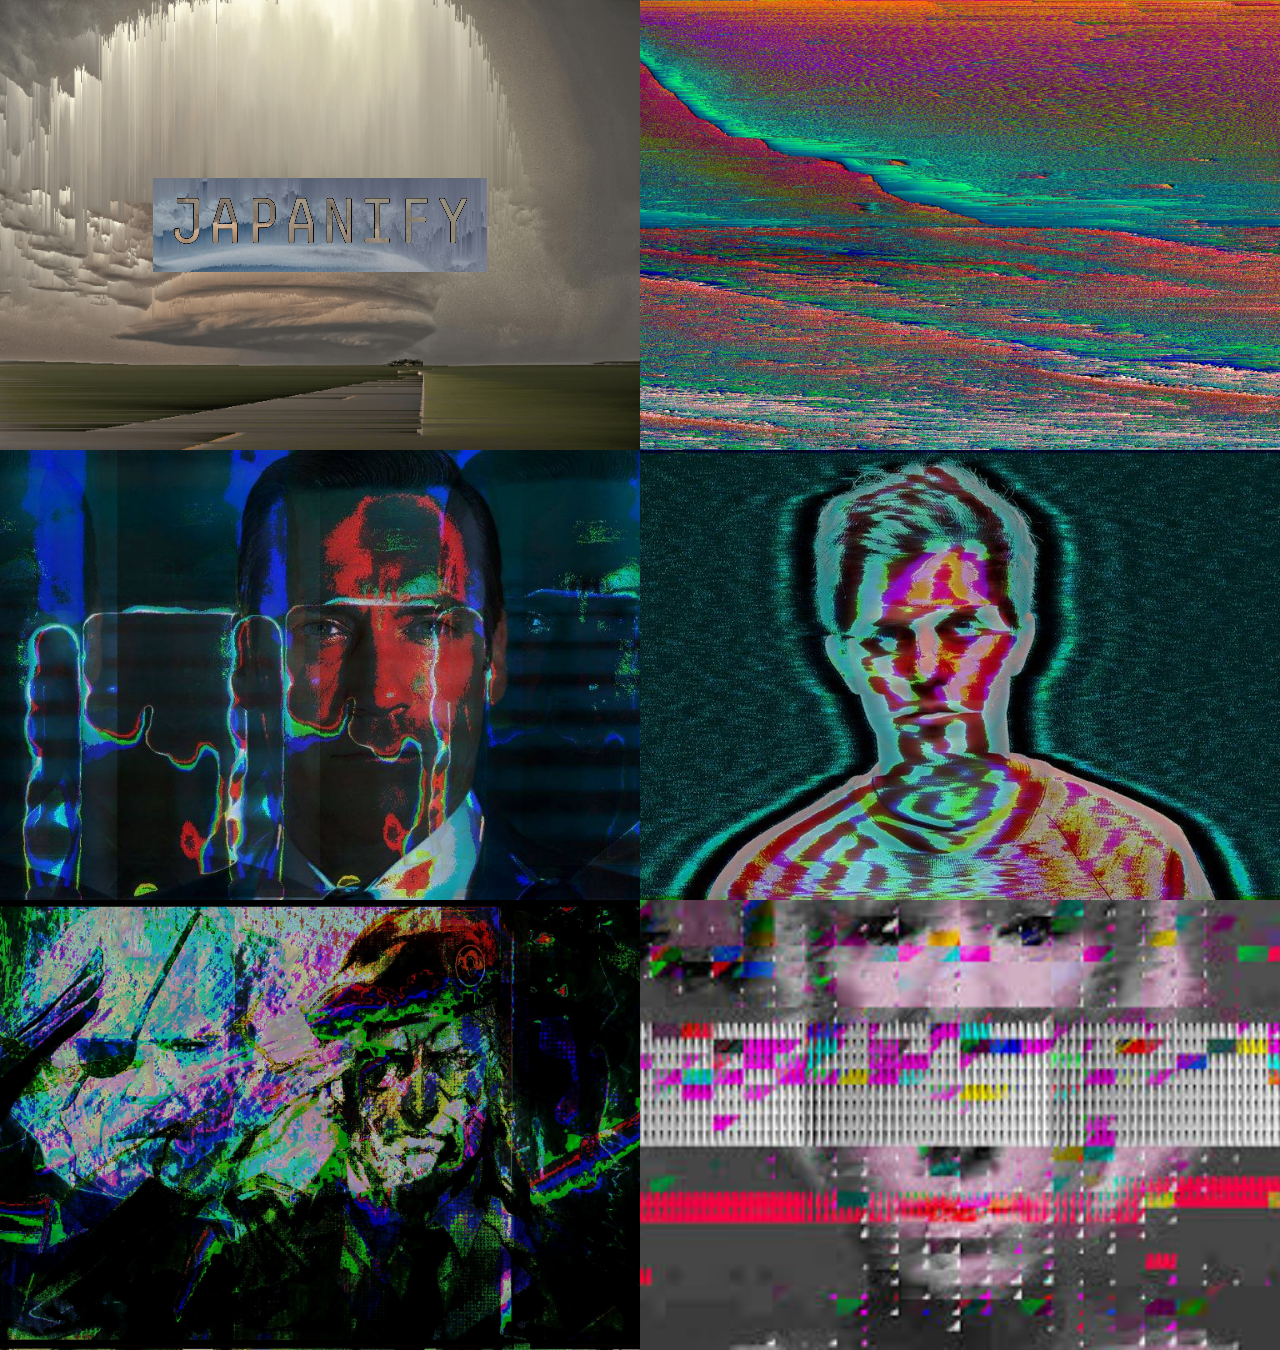
<file: index.html>
<!DOCTYPE html>
<html>
<head>
	<link rel="stylesheet" href="index.css">
	<title>Image Workspace</title>
</head>
<body>
	<div class="container" id="topleft">
		<div class="linkbox">
			<a class="effectname" id="effect1" href="effect1.html">
				JAPANIFY
			</a>
		</div>
	</div>
	<div class="container" id="topright">
		<div class="linkbox">
			<a class="effectname" id="effect2" href="effect2.html">
				EFEITO 2			
			</a>
		</div>
	</div>
	<div class="container" id="botleft">
		<div class="linkbox">
			<a class="effectname" id="effect3" href="effect3.html">
				EFEITO 3
			</a>
		</div>
	</div>
	<div class="container" id="botright">
		<div class="linkbox">
			<a class="effectname" id="effect4" href="effect4.html">
				EFEITO 4
			</a>
		</div>
	</div>
	<div class="container" id="topleft1">
		<div class="linkbox">
			<a class="effectname" id="effect5" href="effect4.html">
				EFEITO 5
			</a>
		</div>
	</div>
	<div class="container" id="topright1">
		<div class="linkbox">
			<a class="effectname" id="effect6" href="effect4.html">
				EFEITO 6
			</a>
		</div>
	</div>
</body>

</html>
</file>
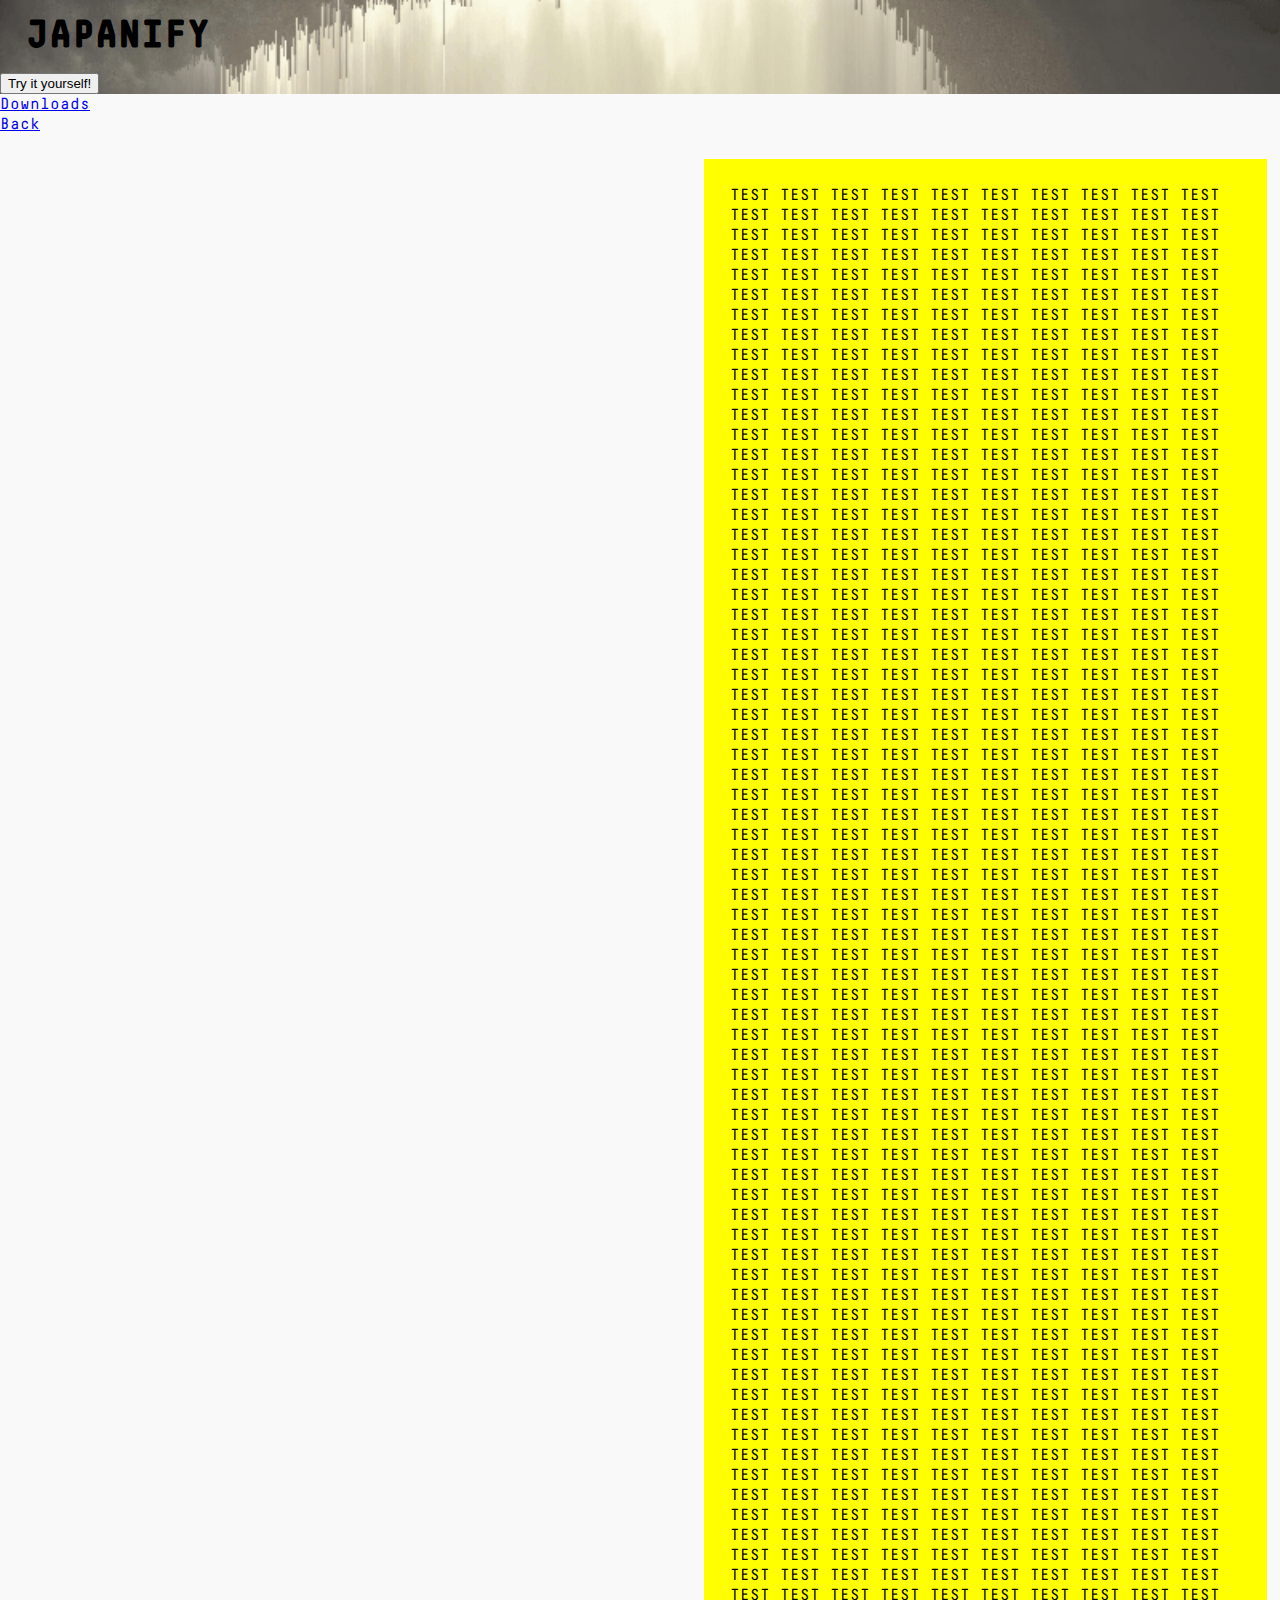
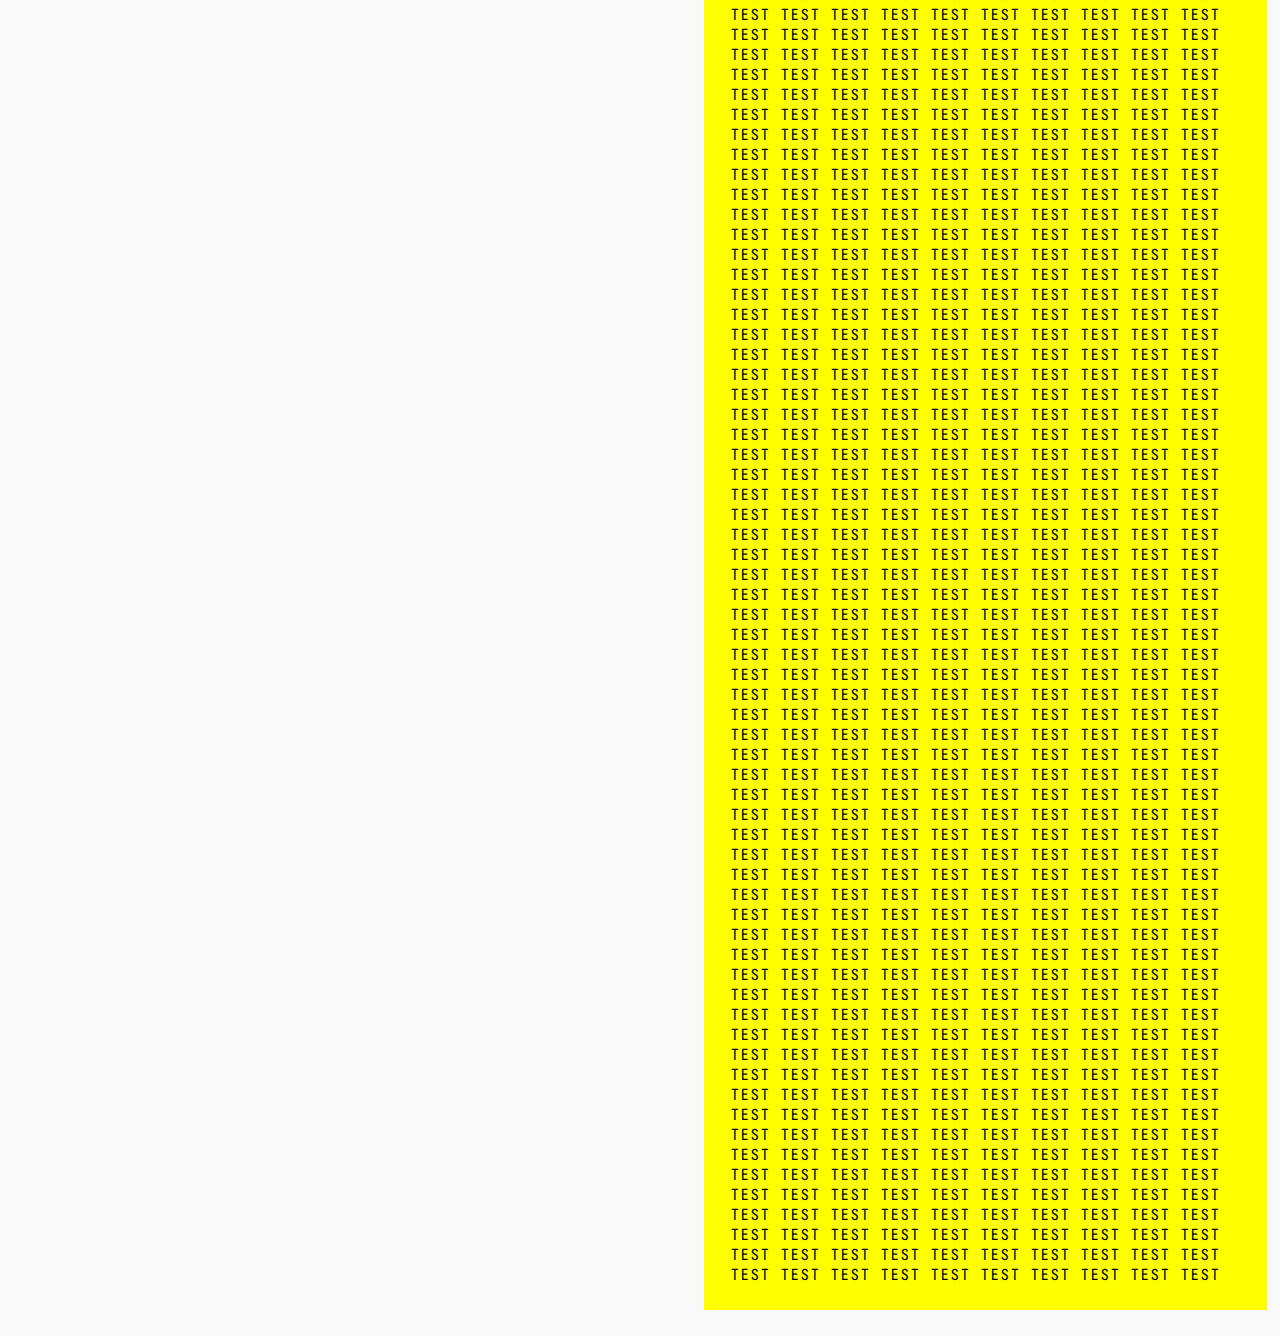
<file: effect1.html>
<!DOCTYPE html>
<html>
	<head>
		<title>Japanify</title>
		<link rel="stylesheet" href="effectpage.css">
		<script src="scripts.js"></script>
	</head>
	
	<body>
		<div id="effect_background" style="background-image: url('images/japanify.png');">
			<h1 id="effect_name">
				JAPANIFY
			</h1>

			<button id="openForm" onclick="openForm()">Try it yourself!</button>

		</div>

		<div id="myForm" class="form" onclick="closeForm()">
			<div id="myFormContent" class="formContent">
				<form action = "http://0.0.0.0:5000/effect1/upload" method = "POST" enctype = "multipart/form-data">
     				<button class="btnCancel" onclick="closeForm()"></button>
		         	<label for="file"><b>File</b></label>
     				<br>
		         	<input type = "file" name = "file" required>
     				<br>
		         	<label for="filename"><b>File Name</b></label>
		         	<br>
		         	<input type = "text" name ="filename">
		         	<br>
		         	<label for="iterations"><b>Number of Iterations</b></label>
		         	<br>
		         	<input type="number" name="iterations" min="1" max="10">
		         	<br>
					<label for="density"><b>Effect Density</b></label>
		         	<br>
		         	<input type="number" name="density" min="1" max="80" required>
		         	<br>
		         	<label for="privacy"><b>Make Image Public</b></label><br>
		         	<br>
		         	<input type="radio" name="privacy" value="y"> Yes<br>
			     	<input type="radio" name="privacy" value="n"> No<br>
	         		<input type="submit">
		    	</form>
	    	</div>
     	</div>
		<a href="http://0.0.0.0:5000/effect1/images">
			Downloads
		</a>
		<br>
		<a href="index.html">
			Back
		</a>

		<div id="text">
			TEST TEST TEST
			TEST TEST TEST
			TEST TEST TEST
			TEST TEST TEST
			TEST TEST TEST
			TEST TEST TEST
			TEST TEST TEST
			TEST TEST TEST
			TEST TEST TEST
			TEST TEST TEST
			TEST TEST TEST
			TEST TEST TEST
			TEST TEST TEST
			TEST TEST TEST
			TEST TEST TEST
			TEST TEST TEST
			TEST TEST TEST
			TEST TEST TEST
			TEST TEST TEST
			TEST TEST TEST
			TEST TEST TEST
			TEST TEST TEST
			TEST TEST TEST
			TEST TEST TEST
			TEST TEST TEST
			TEST TEST TEST
			TEST TEST TEST
			TEST TEST TEST
			TEST TEST TEST
			TEST TEST TEST
			TEST TEST TEST
			TEST TEST TEST
			TEST TEST TEST
			TEST TEST TEST
			TEST TEST TEST
			TEST TEST TEST
			TEST TEST TEST
			TEST TEST TEST
			TEST TEST TEST
			TEST TEST TEST
			TEST TEST TEST
			TEST TEST TEST
			TEST TEST TEST
			TEST TEST TEST
			TEST TEST TEST
			TEST TEST TEST
			TEST TEST TEST
			TEST TEST TEST
			TEST TEST TEST
			TEST TEST TEST
			TEST TEST TEST
			TEST TEST TEST
			TEST TEST TEST
			TEST TEST TEST
			TEST TEST TEST
			TEST TEST TEST
			TEST TEST TEST
			TEST TEST TEST
			TEST TEST TEST
			TEST TEST TEST
			TEST TEST TEST
			TEST TEST TEST
			TEST TEST TEST
			TEST TEST TEST
			TEST TEST TEST
			TEST TEST TEST
			TEST TEST TEST
			TEST TEST TEST
			TEST TEST TEST
			TEST TEST TEST
			TEST TEST TEST
			TEST TEST TEST
			TEST TEST TEST
			TEST TEST TEST
			TEST TEST TEST
			TEST TEST TEST
			TEST TEST TEST
			TEST TEST TEST
			TEST TEST TEST
			TEST TEST TEST
			TEST TEST TEST
			TEST TEST TEST
			TEST TEST TEST
			TEST TEST TEST
			TEST TEST TEST
			TEST TEST TEST
			TEST TEST TEST
			TEST TEST TEST
			TEST TEST TEST
			TEST TEST TEST
			TEST TEST TEST
			TEST TEST TEST
			TEST TEST TEST
			TEST TEST TEST
			TEST TEST TEST
			TEST TEST TEST
			TEST TEST TEST
			TEST TEST TEST
			TEST TEST TEST
			TEST TEST TEST
			TEST TEST TEST
			TEST TEST TEST
			TEST TEST TEST
			TEST TEST TEST
			TEST TEST TEST
			TEST TEST TEST
			TEST TEST TEST
			TEST TEST TEST
			TEST TEST TEST
			TEST TEST TEST
			TEST TEST TEST
			TEST TEST TEST
			TEST TEST TEST
			TEST TEST TEST
			TEST TEST TEST
			TEST TEST TEST
			TEST TEST TEST
			TEST TEST TEST
			TEST TEST TEST
			TEST TEST TEST
			TEST TEST TEST
			TEST TEST TEST
			TEST TEST TEST
			TEST TEST TEST
			TEST TEST TEST
			TEST TEST TEST
			TEST TEST TEST
			TEST TEST TEST
			TEST TEST TEST
			TEST TEST TEST
			TEST TEST TEST
			TEST TEST TEST
			TEST TEST TEST
			TEST TEST TEST
			TEST TEST TEST
			TEST TEST TEST
			TEST TEST TEST
			TEST TEST TEST
			TEST TEST TEST
			TEST TEST TEST
			TEST TEST TEST
			TEST TEST TEST
			TEST TEST TEST
			TEST TEST TEST
			TEST TEST TEST
			TEST TEST TEST
			TEST TEST TEST
			TEST TEST TEST
			TEST TEST TEST
			TEST TEST TEST
			TEST TEST TEST
			TEST TEST TEST
			TEST TEST TEST
			TEST TEST TEST
			TEST TEST TEST
			TEST TEST TEST
			TEST TEST TEST
			TEST TEST TEST
			TEST TEST TEST
			TEST TEST TEST
			TEST TEST TEST
			TEST TEST TEST
			TEST TEST TEST
			TEST TEST TEST
			TEST TEST TEST
			TEST TEST TEST
			TEST TEST TEST
			TEST TEST TEST
			TEST TEST TEST
			TEST TEST TEST
			TEST TEST TEST
			TEST TEST TEST
			TEST TEST TEST
			TEST TEST TEST
			TEST TEST TEST
			TEST TEST TEST
			TEST TEST TEST
			TEST TEST TEST
			TEST TEST TEST
			TEST TEST TEST
			TEST TEST TEST
			TEST TEST TEST
			TEST TEST TEST
			TEST TEST TEST
			TEST TEST TEST
			TEST TEST TEST
			TEST TEST TEST
			TEST TEST TEST
			TEST TEST TEST
			TEST TEST TEST
			TEST TEST TEST
			TEST TEST TEST
			TEST TEST TEST
			TEST TEST TEST
			TEST TEST TEST
			TEST TEST TEST
			TEST TEST TEST
			TEST TEST TEST
			TEST TEST TEST
			TEST TEST TEST
			TEST TEST TEST
			TEST TEST TEST
			TEST TEST TEST
			TEST TEST TEST
			TEST TEST TEST
			TEST TEST TEST
			TEST TEST TEST
			TEST TEST TEST
			TEST TEST TEST
			TEST TEST TEST
			TEST TEST TEST
			TEST TEST TEST
			TEST TEST TEST
			TEST TEST TEST
			TEST TEST TEST
			TEST TEST TEST
			TEST TEST TEST
			TEST TEST TEST
			TEST TEST TEST
			TEST TEST TEST
			TEST TEST TEST
			TEST TEST TEST
			TEST TEST TEST
			TEST TEST TEST
			TEST TEST TEST
			TEST TEST TEST
			TEST TEST TEST
			TEST TEST TEST
			TEST TEST TEST
			TEST TEST TEST
			TEST TEST TEST
			TEST TEST TEST
			TEST TEST TEST
			TEST TEST TEST
			TEST TEST TEST
			TEST TEST TEST
			TEST TEST TEST
			TEST TEST TEST
			TEST TEST TEST
			TEST TEST TEST
			TEST TEST TEST
			TEST TEST TEST
			TEST TEST TEST
			TEST TEST TEST
			TEST TEST TEST
			TEST TEST TEST
			TEST TEST TEST
			TEST TEST TEST
			TEST TEST TEST
			TEST TEST TEST
			TEST TEST TEST
			TEST TEST TEST
			TEST TEST TEST
			TEST TEST TEST
			TEST TEST TEST
			TEST TEST TEST
			TEST TEST TEST
			TEST TEST TEST
			TEST TEST TEST
			TEST TEST TEST
			TEST TEST TEST
			TEST TEST TEST
			TEST TEST TEST
			TEST TEST TEST
			TEST TEST TEST
			TEST TEST TEST
			TEST TEST TEST
			TEST TEST TEST
			TEST TEST TEST
			TEST TEST TEST
			TEST TEST TEST
			TEST TEST TEST
			TEST TEST TEST
			TEST TEST TEST
			TEST TEST TEST
			TEST TEST TEST
			TEST TEST TEST
			TEST TEST TEST
			TEST TEST TEST
			TEST TEST TEST
			TEST TEST TEST
			TEST TEST TEST
			TEST TEST TEST
			TEST TEST TEST
			TEST TEST TEST
			TEST TEST TEST
			TEST TEST TEST
			TEST TEST TEST
			TEST TEST TEST
			TEST TEST TEST
			TEST TEST TEST
			TEST TEST TEST
			TEST TEST TEST
			TEST TEST TEST
			TEST TEST TEST
			TEST TEST TEST
			TEST TEST TEST
			TEST TEST TEST
			TEST TEST TEST
			TEST TEST TEST
			TEST TEST TEST
			TEST TEST TEST
			TEST TEST TEST
			TEST TEST TEST
			TEST TEST TEST
			TEST TEST TEST
			TEST TEST TEST
			TEST TEST TEST
			TEST TEST TEST
			TEST TEST TEST
			TEST TEST TEST
			TEST TEST TEST
			TEST TEST TEST
			TEST TEST TEST
			TEST TEST TEST
			TEST TEST TEST
			TEST TEST TEST
			TEST TEST TEST
			TEST TEST TEST
			TEST TEST TEST
			TEST TEST TEST
			TEST TEST TEST
			TEST TEST TEST
			TEST TEST TEST
			TEST TEST TEST
			TEST TEST TEST
			TEST TEST TEST
			TEST TEST TEST
			TEST TEST TEST
			TEST TEST TEST
			TEST TEST TEST
			TEST TEST TEST
			TEST TEST TEST
			TEST TEST TEST
			TEST TEST TEST
			TEST TEST TEST
			TEST TEST TEST
			TEST TEST TEST
			TEST TEST TEST
			TEST TEST TEST
			TEST TEST TEST
			TEST TEST TEST
			TEST TEST TEST
			TEST TEST TEST
			TEST TEST TEST
			TEST TEST TEST
			TEST TEST TEST
			TEST TEST TEST
			TEST TEST TEST
			TEST TEST TEST
			TEST TEST TEST
			TEST TEST TEST
			TEST TEST TEST
			TEST TEST TEST
			TEST TEST TEST
			TEST TEST TEST
			TEST TEST TEST
			TEST TEST TEST
			TEST TEST TEST
			TEST TEST TEST
			TEST TEST TEST
			TEST TEST TEST
			TEST TEST TEST
			TEST TEST TEST
			TEST TEST TEST
			TEST TEST TEST
			TEST TEST TEST
			TEST TEST TEST
			TEST TEST TEST
			TEST TEST TEST
			TEST TEST TEST
			TEST TEST TEST
			TEST TEST TEST
			TEST TEST TEST
			TEST TEST TEST
			TEST TEST TEST
			TEST TEST TEST
			TEST TEST TEST
			TEST TEST TEST
			TEST TEST TEST
			TEST TEST TEST
			TEST TEST TEST
			TEST TEST TEST
			TEST TEST TEST
			TEST TEST TEST
			TEST TEST TEST
			TEST TEST TEST
			TEST TEST TEST
			TEST TEST TEST
			TEST TEST TEST
			TEST TEST TEST
			TEST TEST TEST
			TEST TEST TEST
			TEST TEST TEST
			TEST TEST TEST
			TEST TEST TEST
			TEST TEST TEST
			TEST TEST TEST
			TEST TEST TEST
			TEST TEST TEST
			TEST TEST TEST
			TEST TEST TEST
			TEST TEST TEST
			TEST TEST TEST
			TEST TEST TEST
			TEST TEST TEST
			TEST TEST TEST
			TEST TEST TEST
			TEST TEST TEST
			TEST TEST TEST
			TEST TEST TEST
			TEST TEST TEST
			TEST TEST TEST
			TEST TEST TEST
			TEST TEST TEST
			TEST TEST TEST
			TEST TEST TEST
			TEST TEST TEST
			TEST TEST TEST
			TEST TEST TEST
			TEST TEST TEST
			TEST TEST TEST
			TEST TEST TEST
			TEST TEST TEST
			TEST TEST TEST
			TEST TEST TEST
			TEST TEST TEST
			TEST TEST TEST
			TEST TEST TEST
			TEST TEST TEST
			TEST TEST TEST
			TEST TEST TEST
			TEST TEST TEST
			TEST TEST TEST
			TEST TEST TEST
			TEST TEST TEST
			TEST TEST TEST
			TEST TEST TEST
			TEST TEST TEST
			TEST TEST TEST
			TEST TEST TEST
			TEST TEST TEST
			TEST TEST TEST
			TEST TEST TEST
			TEST TEST TEST
			TEST TEST TEST
			TEST TEST TEST
			TEST TEST TEST
			TEST TEST TEST
			TEST TEST TEST
		</div>
   </body>

</html>
</file>
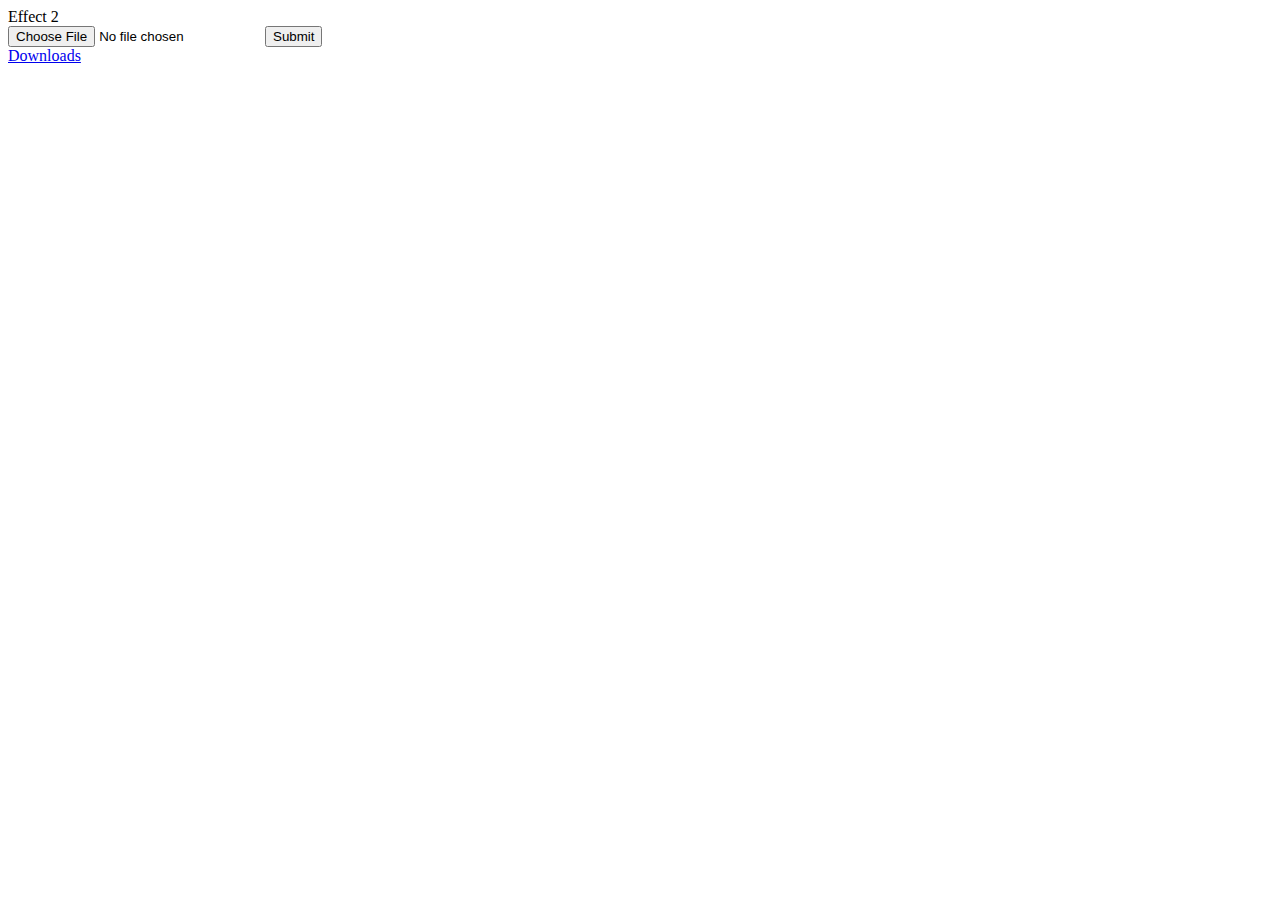
<file: effect2.html>
<!DOCTYPE html>
<html>
	<title>Effect 2</title>
	<body>
		<header>Effect 2</header>
	      <form action = "http://193.136.167.233:5000/effect2/uploader" method = "POST"
	         enctype = "multipart/form-data">
	         <input type = "file" name = "file" />
	         <input type = "submit"/>
	      </form>
		<a href="http://193.136.167.233:5000/images/download/effect2">
			Downloads
		</a>
   </body>
</html>
</file>
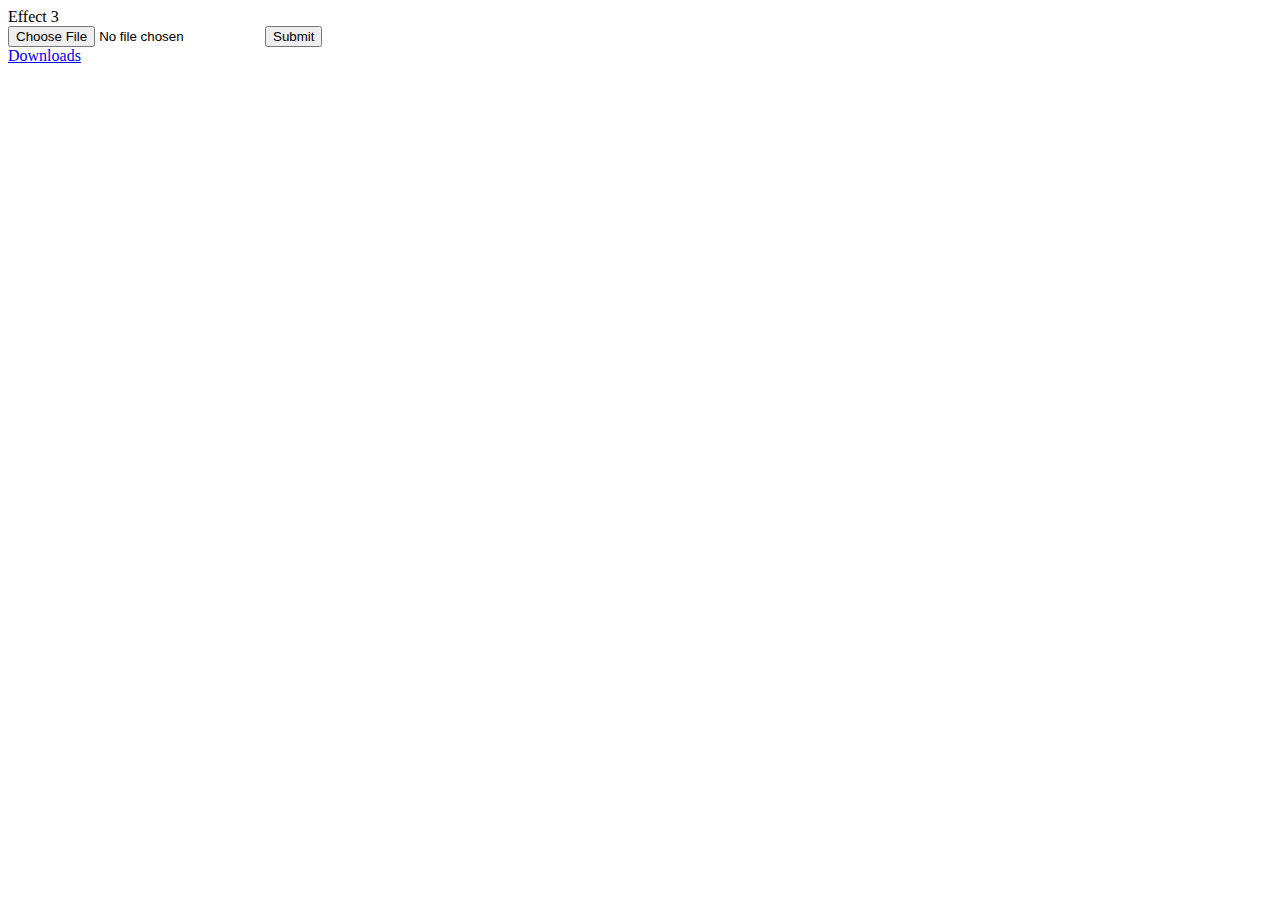
<file: effect3.html>
<!DOCTYPE html>
<html>
	<title>Effect 3</title>
	<body>
		<header>Effect 3</header>
	      <form action = "http://193.136.167.233:5000/effect3/uploader" method = "POST"
	         enctype = "multipart/form-data">
	         <input type = "file" name = "file" />
	         <input type = "submit"/>
	      </form>
		<a href="http://193.136.167.233:5000/images/download/effect3">
			Downloads
		</a>
   </body>
</html>
</file>
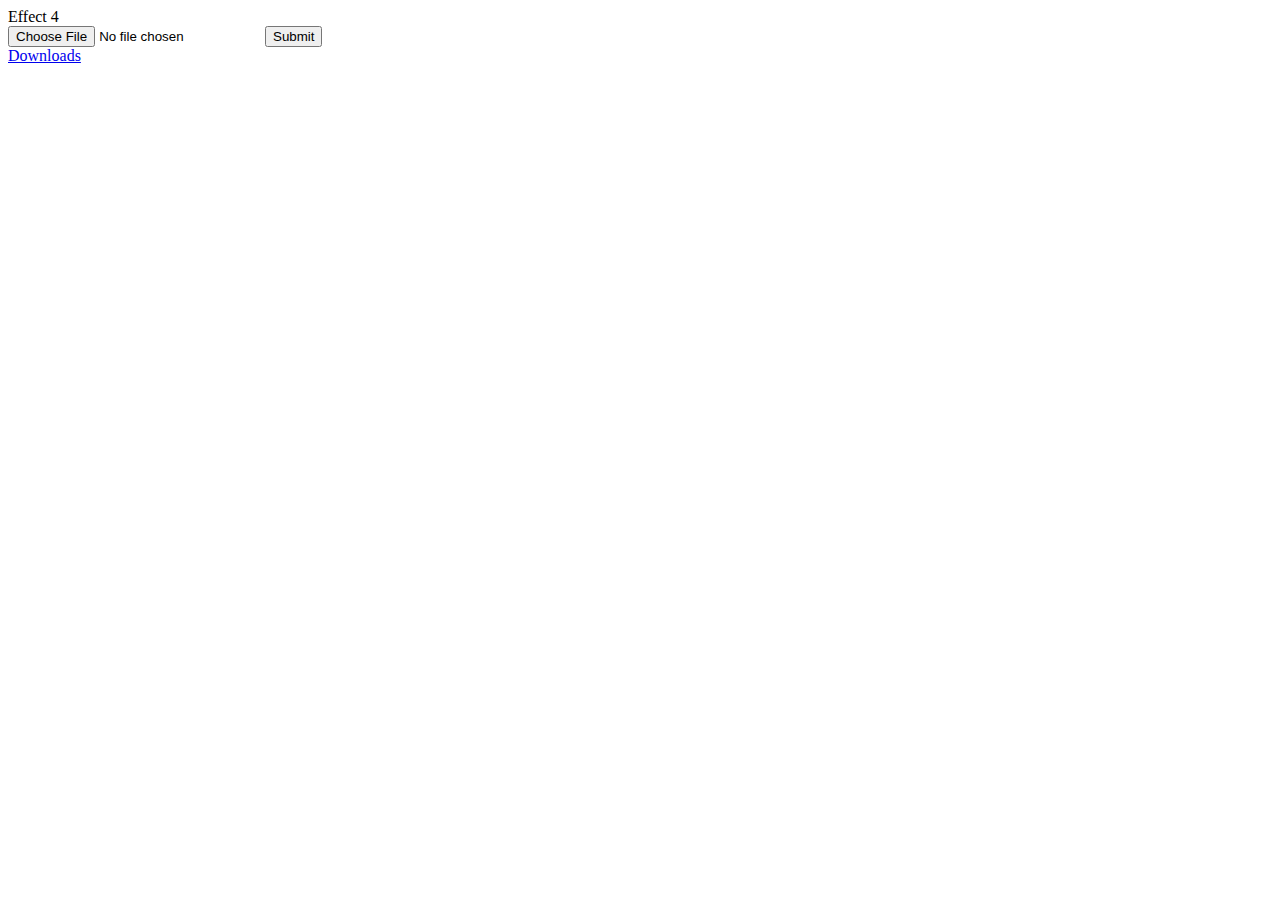
<file: effect4.html>
<!DOCTYPE html>
<html>
	<title>Effect 4</title>
	<body>
		<header>Effect 4</header>
	      <form action = "http://193.136.167.233:5000/effect4/uploader" method = "POST"
	         enctype = "multipart/form-data">
	         <input type = "file" name = "file" />
	         <input type = "submit"/>
	      </form>
		<a href="http://193.136.167.233:5000/images/download/effect4">
			Downloads
		</a>
   </body>
</html>
</file>
<file: index.css>
html, body { height: 100%; padding: 0; margin: 0; }
div.container { width: 50%; height: 50%; float: left; }
#topleft { background-image: url(images/japanify.png); }
#botleft { background-image: url(images/botleft.jpg);}
#topright { background-image: url(images/topright.jpeg);}
#botright { background-image: url(images/botright.jpg);}
#topleft1 { background-image: url(images/topleft1.jpg);}
#topright1 { background-image: url(images/topright1.jpeg);}

@font-face{
    font-family: 'Decima Mono Pro';
    src: url('fonts/DecimaMonoPro.otf');
} 

.container {
    background-size: cover;
    background-position: center;
  	display: flex;
  	align-items: center;
}

.container:hover .linkbox{
	display: block;
}

.linkbox{
	display: none;
	margin: auto;
}


.effectname{
	font-family: "Decima Mono Pro";
	border: 3px solid black;
	padding: 15px 15px 15px 15px;	
	background-color: white;
	font-size: 5vw;
	color: black;
	text-decoration: none;
	mix-blend-mode: difference;
}
</file>
<file: effectpage.css>
html{
	background-color: #f9f9f9;
}

body{
	margin: 0;
	padding: 0;
}


@font-face{
    font-family: 'Decima Mono Pro';
    src: url('fonts/DecimaMonoPro.otf');
} 

@font-face{
    font-family: 'Decima Mono Pro - Bold';
    src: url('fonts/DecimaMonoPro-Bold.otf');
} 
#text{
	font-family: "Decima Mono Pro";
	position: relative;
	left: 50%;
	width: 40%;
	margin-left: 5%;
	margin-right: 5%;
	margin-top: 2%;
	margin-bottom: 2%;
	background-color: yellow;
	padding-left: 2%;
	padding-right: 2%;
	padding-top: 2%;
	padding-bottom: 2%;
}

#effect_background{
	position: sticky;
	top: 0;
	background-size: cover;
	z-index: 100;
}


#effect_name{
	font-family: "Decima Mono Pro - Bold";
	position: relative;
	font-size: 3vw;
	top: 50%;
	padding-left: 2%;
	padding-top: 1%;
	padding-bottom: 1%;
	margin-bottom: 0;
	margin-top: 0;
}

input{
	margin: 1%;
}



label{
	font-family: "Decima Mono Pro";
}

a {
	font-family: "Decima Mono Pro";
}

form{
	padding: auto;
	height: 100%;
	width: 100%;
}

.formContent{
	position: relative;
	background-color: #fefefe;
	box-shadow: 0 1px 8px 0 rgba(0,0,0,0.2),0 6px 20px 0 rgba(0,0,0,0.19);
	padding: calc(0.5vw + 0.5vh);
	font-family: "Decima Mono Pro";
	top: 10%;
	left: calc(50vw - 200px - 0.5vw - 0.5vh );
	height: 300px;
}

.form {
	position: fixed;
	background-color: rgba(0, 0, 0, 0.4);
	height: 100%;
	width: 100%;
	display: none;
	z-index: 1;
}


.btnCancel{
	color: #000;
	margin: 2%;
	padding: 2%;
	float: right;
	font-size: 13px;
}

.btnCancel:hover{
	text-decoration: none;
	cursor: pointer;
}
</file>
